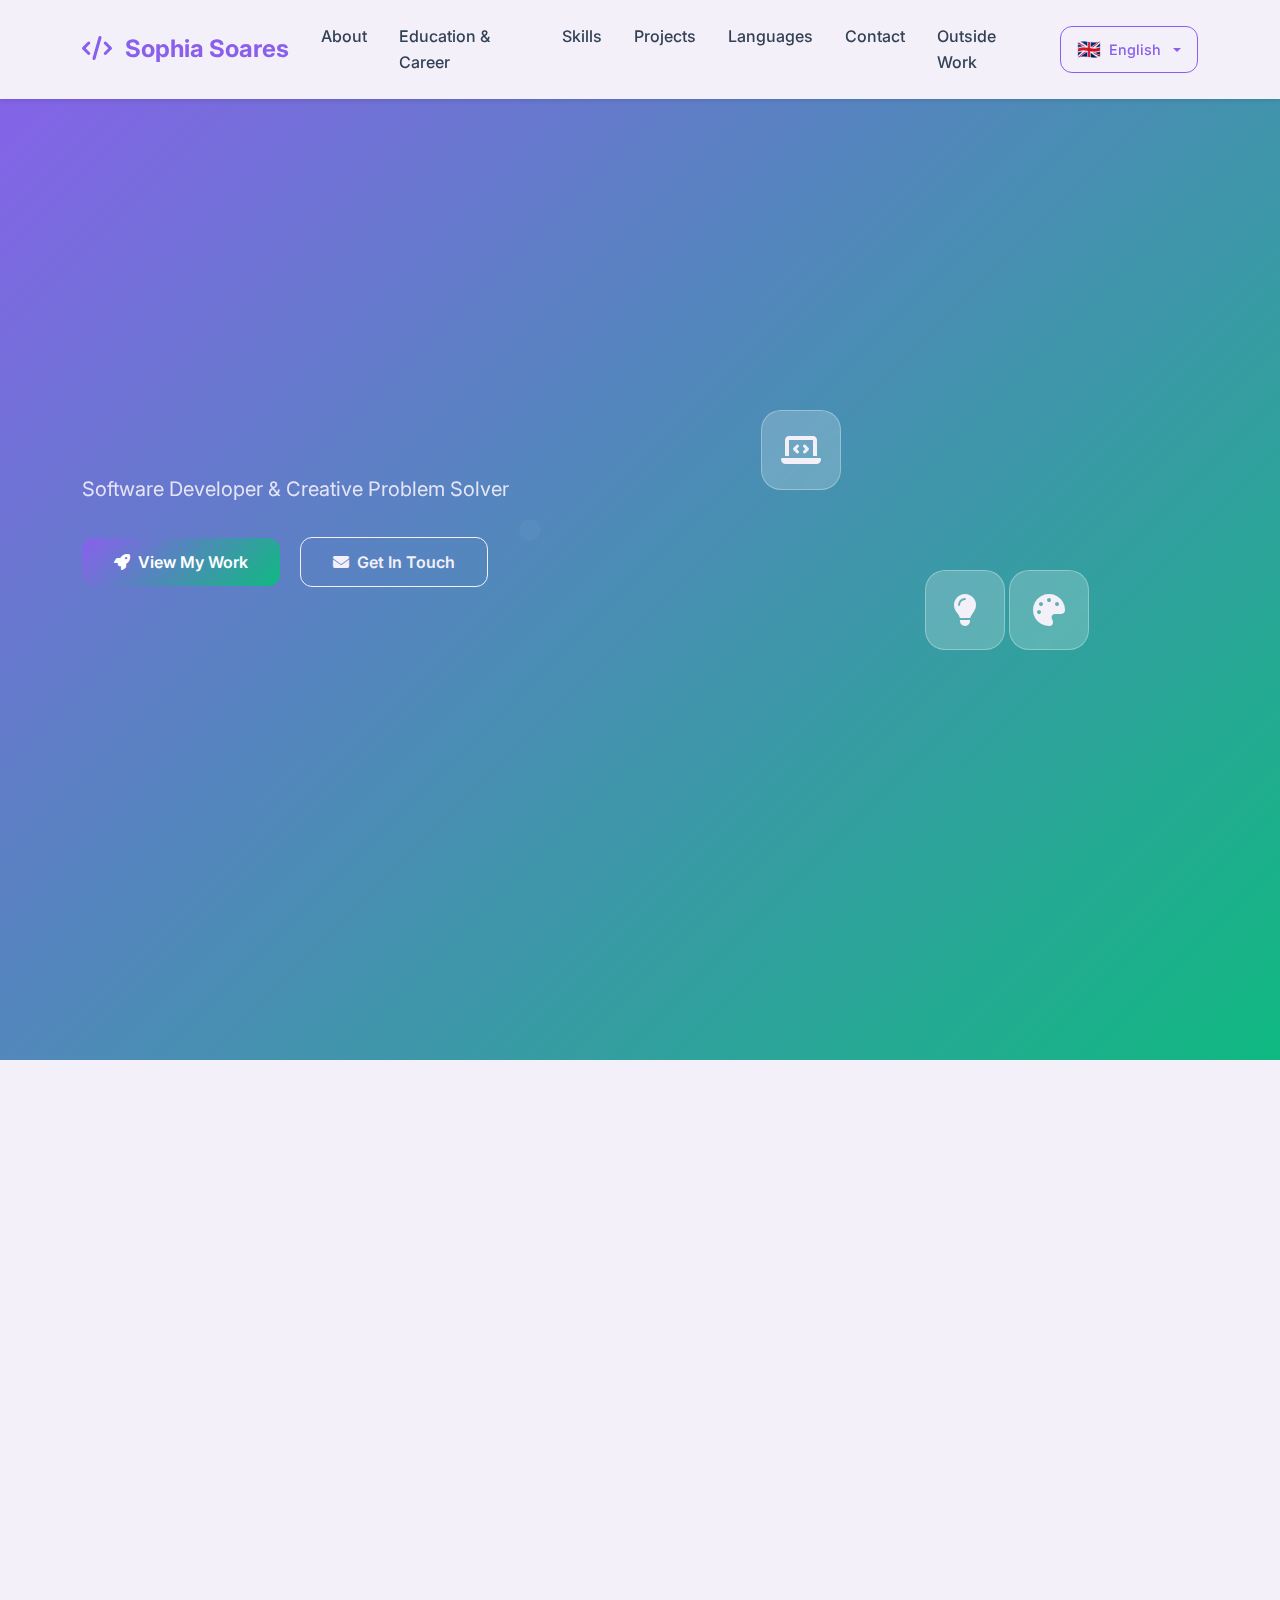
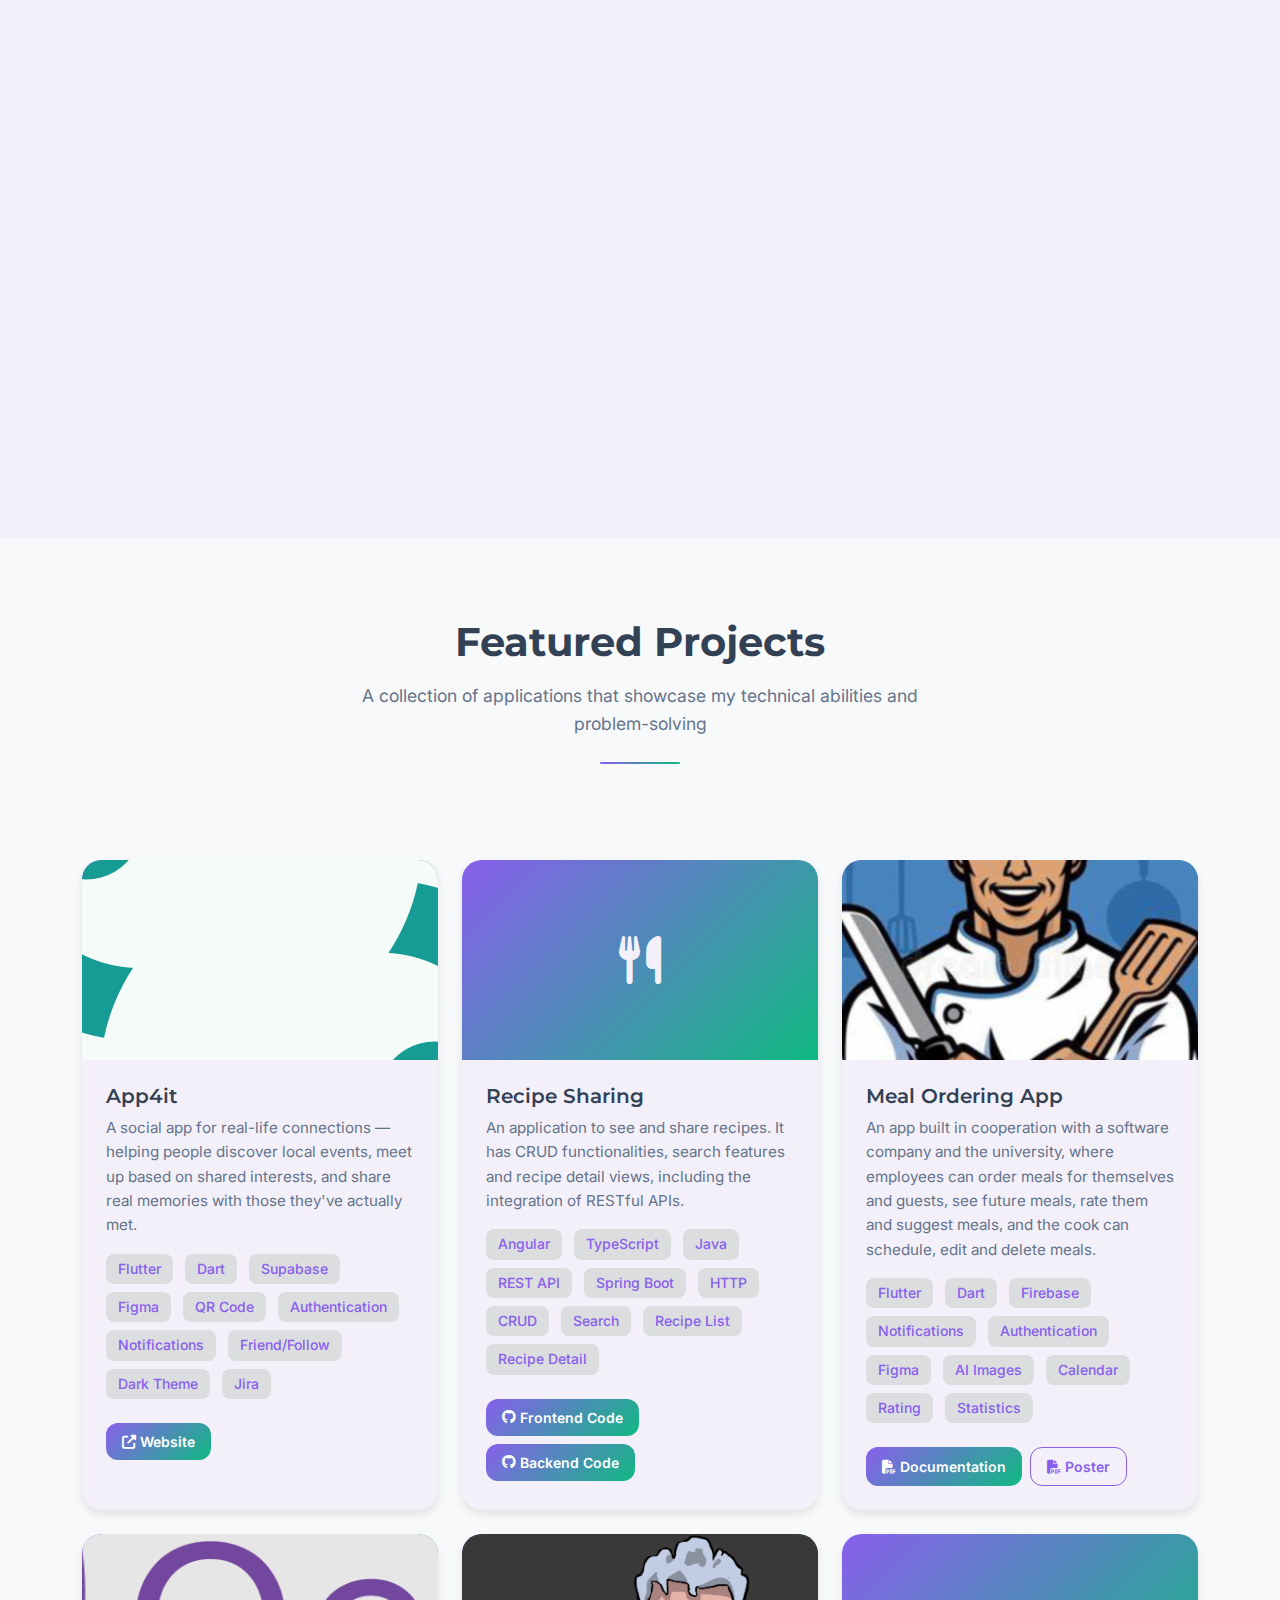
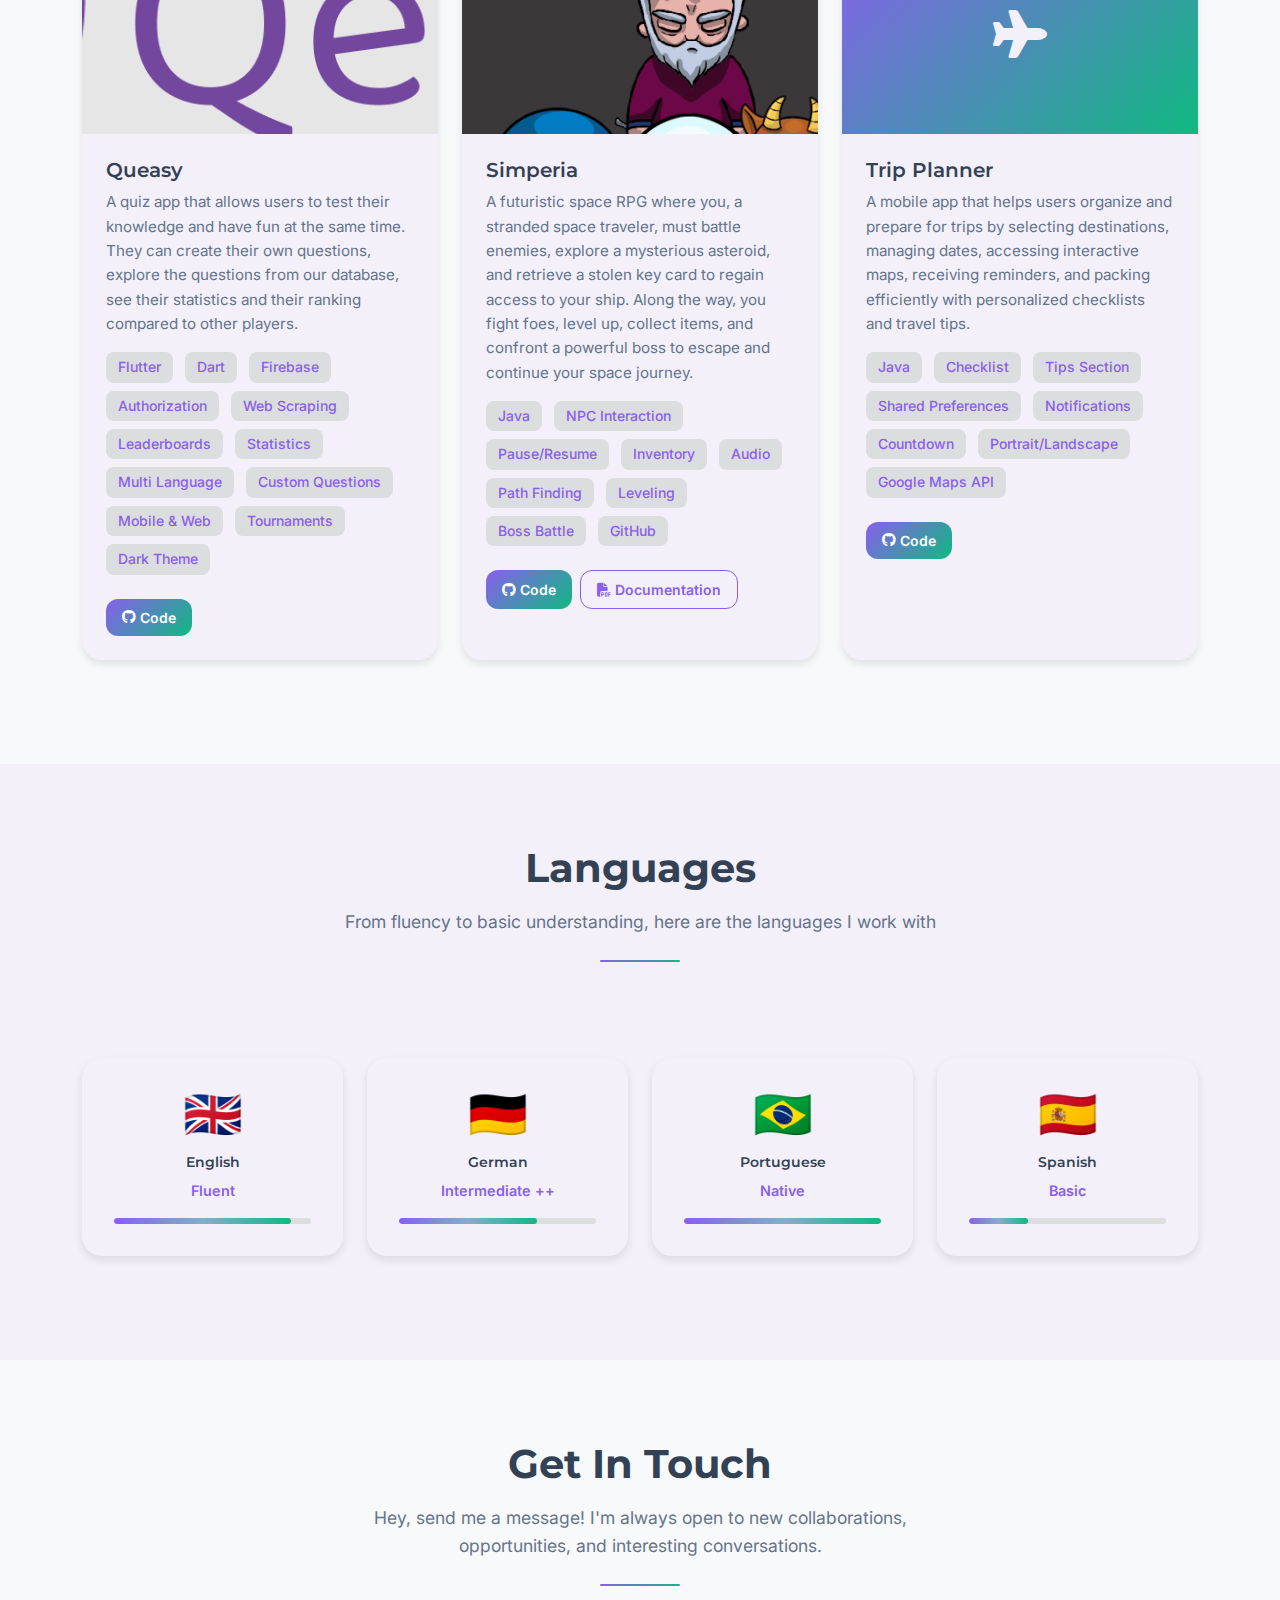
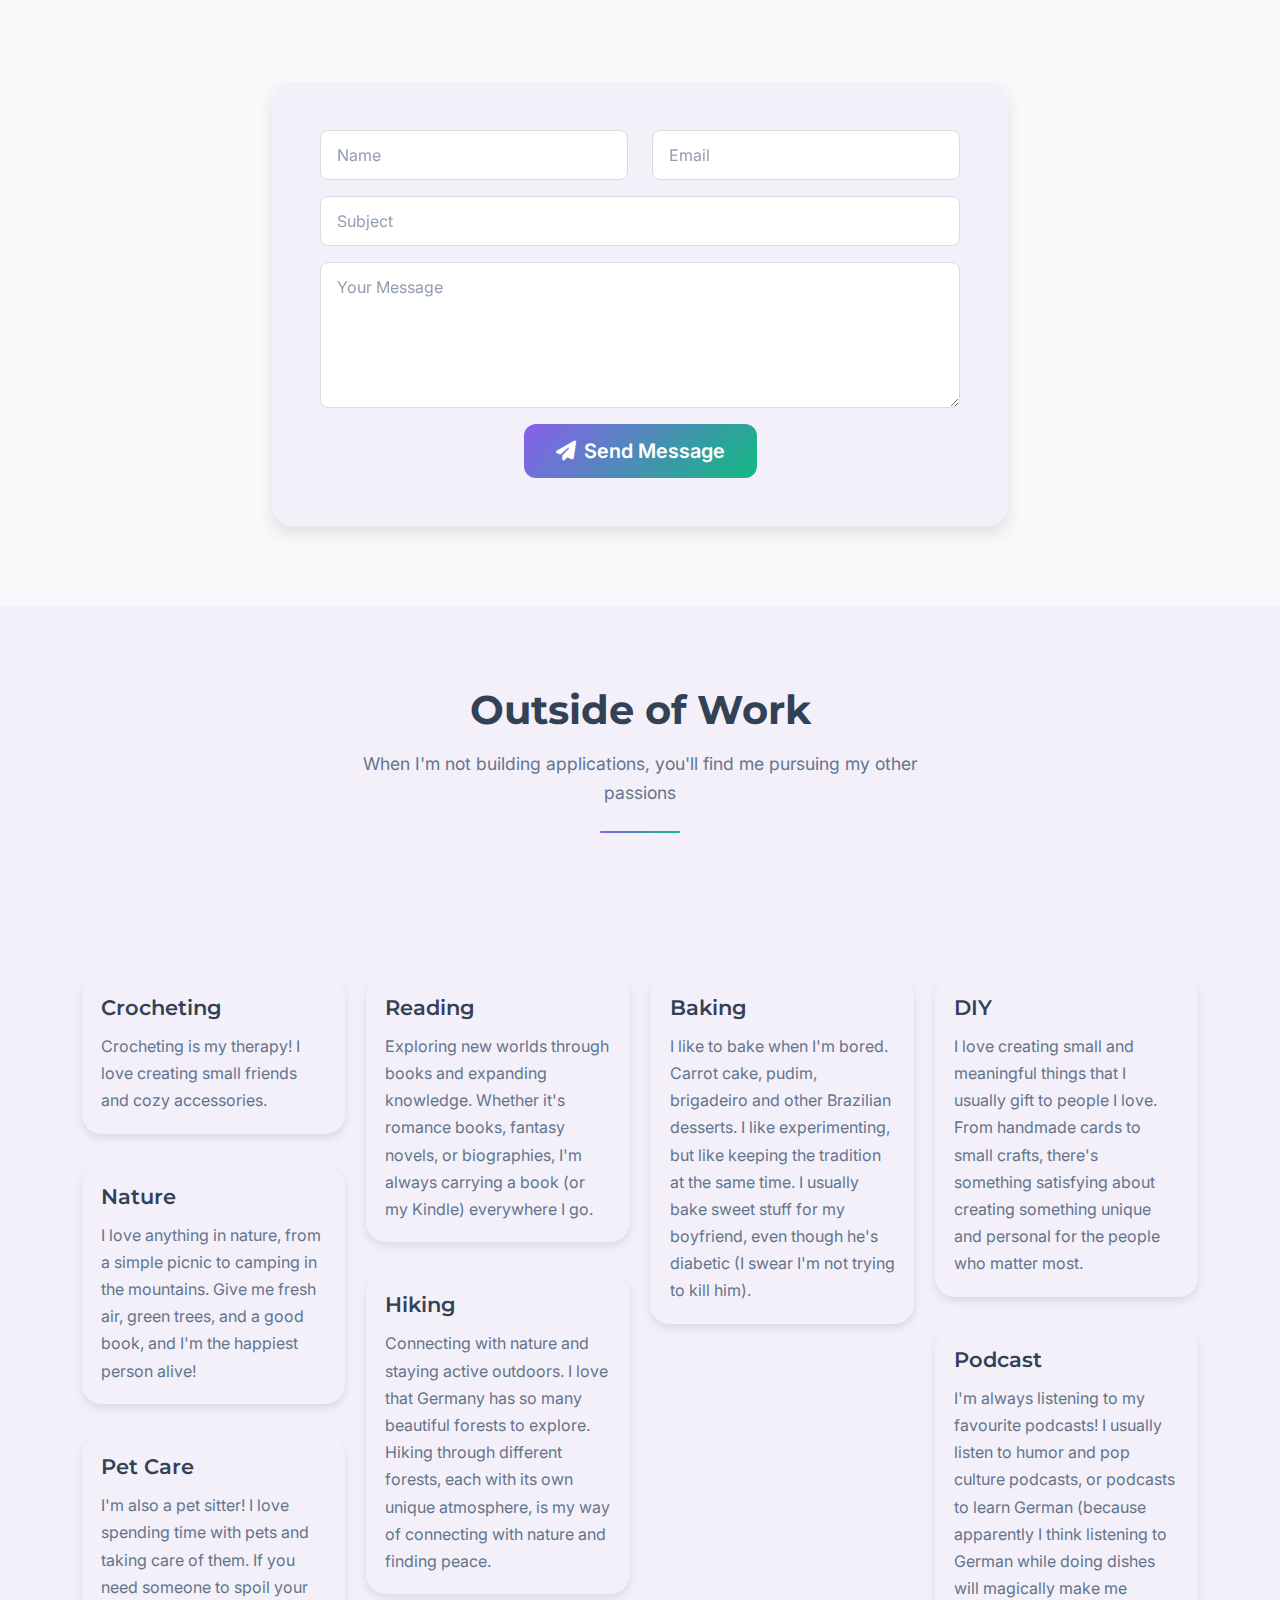
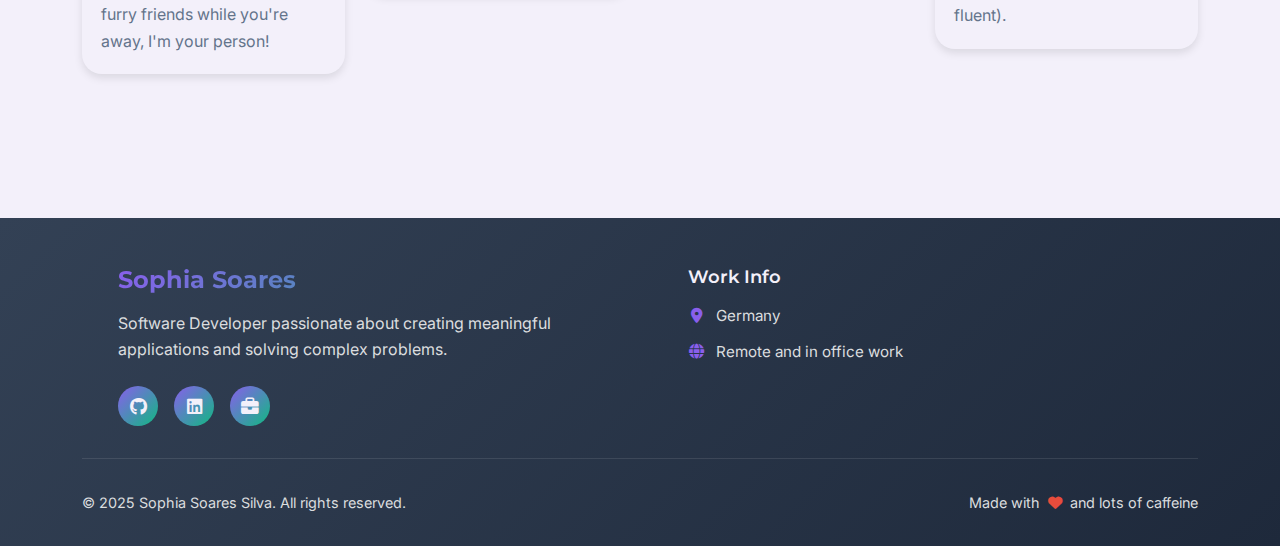
<file: index.html>
<!DOCTYPE html>
<html lang="en">
<head>
    <meta charset="UTF-8">
    <meta name="viewport" content="width=device-width, initial-scale=1.0">
    <title>Sophia Soares - Portfolio</title>
    
    <!-- Favicon -->
    <link rel="icon" type="image/svg+xml" href="favicon.svg">
    <link rel="icon" type="image/png" href="favicon.png">
    
    <!-- Bootstrap CSS -->
    <link href="https://cdn.jsdelivr.net/npm/bootstrap@5.3.0/dist/css/bootstrap.min.css" rel="stylesheet">
    
    <!-- FontAwesome -->
    <link rel="stylesheet" href="https://cdnjs.cloudflare.com/ajax/libs/font-awesome/6.4.0/css/all.min.css">
    
    <!-- Google Fonts -->
    <link href="https://fonts.googleapis.com/css2?family=Montserrat:wght@300;400;500;600;700&family=Inter:wght@300;400;500;600&display=swap" rel="stylesheet">
    
    <!-- Global CSS -->
    <link rel="stylesheet" href="styles/global.css">
    
    <!-- Component CSS -->
    <link rel="stylesheet" href="components/navigation/navigation.css">
    <link rel="stylesheet" href="components/hero/hero.css">
    <link rel="stylesheet" href="components/about/about.css">
    <link rel="stylesheet" href="components/skills/skills.css">
    <link rel="stylesheet" href="components/education-career/education-career.css">
    <link rel="stylesheet" href="components/projects/projects.css">
    <link rel="stylesheet" href="components/languages/languages.css">
    <link rel="stylesheet" href="components/contact/contact.css">
    <link rel="stylesheet" href="components/outside-work/outside-work.css">
    <link rel="stylesheet" href="components/footer/footer.css">
</head>
<body>
    <!-- Navigation Component -->
    <div id="navigation-component"></div>

    <!-- Hero Section Component -->
    <div id="hero-component"></div>

    <!-- About Section Component -->
    <div id="about-component"></div>

    <!-- Education & Career Section Component -->
    <div id="education-career-component"></div>

    <!-- Skills Section Component -->
    <div id="skills-component"></div>

    <!-- Projects Section Component -->
    <div id="projects-component"></div>

    <!-- Languages Section Component -->
    <div id="languages-component"></div>

    <!-- Contact Section Component -->
    <div id="contact-component"></div>

    <!-- Outside Work Section Component -->
    <div id="outside-work-component"></div>

    <!-- Footer Component -->
    <div id="footer-component"></div>

    <!-- Bootstrap JS -->
    <script src="https://cdn.jsdelivr.net/npm/bootstrap@5.3.0/dist/js/bootstrap.bundle.min.js"></script>
    
    <!-- Translations -->
    <script src="js/translations.js"></script>
    
    <!-- Component JavaScript -->
    <script src="components/navigation/navigation.js"></script>
    <script src="components/hero/hero.js"></script>
    <script src="components/about/about.js"></script>
    <script src="components/skills/skills.js"></script>
    <script src="components/education-career/education-career.js"></script>
    <script src="components/projects/projects.js"></script>
    <script src="components/languages/languages.js"></script>
    <script src="components/contact/contact.js"></script>
    <script src="components/outside-work/outside-work.js"></script>
    
    <!-- Main App JavaScript -->
    <script src="js/app.js"></script>
</body>
</html>
</file>
<file: styles/global.css>
/* Global CSS Variables */
:root {
    /* Colors */
    --primary-color: #895fec; /* Lavender */
    --secondary-color: #10B981; /* Green */
    --primary-light: #A78BFA;
    --secondary-light: #34D399;
    --primary-dark: #7C3AED;
    --secondary-dark: #059669;
    
    /* Neutral Colors */
    --white: #f3f0fa;
    --light-gray: #dbdddf;
    --gray: #64748B;
    --dark-gray: #334155;
    --black: #1E293B;
    
    /* Typography */
    --font-heading: 'Montserrat', sans-serif;
    --font-body: 'Inter', sans-serif;
    
    /* Spacing */
    --section-padding: 80px 0;
    --container-padding: 0 15px;
    
    /* Border Radius */
    --border-radius-sm: 8px;
    --border-radius-md: 12px;
    --border-radius-lg: 20px;
    --border-radius-xl: 30px;
    
    /* Shadows */
    --shadow-sm: 0 2px 4px rgba(0, 0, 0, 0.1);
    --shadow-md: 0 4px 8px rgba(0, 0, 0, 0.1);
    --shadow-lg: 0 8px 16px rgba(0, 0, 0, 0.1);
    --shadow-xl: 0 12px 24px rgba(0, 0, 0, 0.1);
    
    /* Border Width */
    --border-width-sm: 1px;
    --border-width-md: 2px;
    --border-width-lg: 3px;
    
    /* Transitions */
    --transition-fast: 0.2s ease;
    --transition-normal: 0.3s ease;
    --transition-slow: 0.5s ease;
}

/* Reset and Base Styles */
* {
    margin: 0;
    padding: 0;
    box-sizing: border-box;
}

body {
    font-family: var(--font-body);
    line-height: 1.6;
    color: var(--dark-gray);
    background-color: var(--white);
    overflow-x: hidden;
}

/* Typography */
h1, h2, h3, h4, h5, h6 {
    font-family: var(--font-heading);
    font-weight: 600;
    line-height: 1.2;
}

/* Common Section Styles */
.section {
    padding: var(--section-padding);
}

.section-title {
    font-size: 2.5rem;
    font-weight: 700;
    margin-bottom: 1rem;
    color: var(--dark-gray);
}

.section-subtitle {
    font-size: 1.1rem;
    font-weight: 400;
    color: var(--gray);
    margin-bottom: 1.5rem;
    max-width: 600px;
    margin-left: auto;
    margin-right: auto;
    line-height: 1.6;
}

.section-divider {
    width: 80px;
    height: var(--border-width-md);
    background: linear-gradient(90deg, var(--primary-color), var(--secondary-color));
    margin: 0 auto 3rem;
    border-radius: var(--border-width-md);
}

.bg-light {
    background-color: var(--light-gray);
}

/* Common Button Styles */
.btn-primary {
    background: linear-gradient(135deg, var(--primary-color), var(--secondary-color));
    border: none;
    border-radius: var(--border-radius-md);
    font-weight: 600;
    transition: var(--transition-normal);
}

.btn-primary:hover {
    transform: translateY(-2px);
    box-shadow: var(--shadow-lg);
}

.btn-outline-primary {
    border-color: var(--primary-color);
    color: var(--primary-color);
    border-radius: var(--border-radius-md);
    font-weight: 600;
    transition: var(--transition-normal);
}

.btn-outline-primary:hover {
    background: var(--primary-color);
    border-color: var(--primary-color);
    transform: translateY(-2px);
    box-shadow: var(--shadow-lg);
}

/* Common Card Styles */
.card-base {
    background: var(--white);
    border-radius: var(--border-radius-lg);
    box-shadow: var(--shadow-md);
    transition: var(--transition-normal);
}

.card-base:hover {
    transform: translateY(-5px);
    box-shadow: var(--shadow-lg);
}

/* Common Animation Classes */
.fade-in {
    opacity: 0;
    transform: translateY(30px);
    transition: var(--transition-slow);
}

.fade-in.visible {
    opacity: 1;
    transform: translateY(0);
}

/* Animations */
@keyframes float {
    0%, 100% {
        transform: translateY(0px);
    }
    50% {
        transform: translateY(-20px);
    }
}

@keyframes fadeInUp {
    from {
        opacity: 0;
        transform: translateY(30px);
    }
    to {
        opacity: 1;
        transform: translateY(0);
    }
}

@keyframes pulse {
    0%, 100% {
        transform: scale(1);
    }
    50% {
        transform: scale(1.05);
    }
}

/* Responsive Design */
@media (max-width: 768px) {
    .section-title {
        font-size: 2rem;
    }
    
    .section-subtitle {
        font-size: 1rem;
        max-width: 500px;
    }
}

@media (max-width: 576px) {
    .section-title {
        font-size: 1.75rem;
    }
    
    .section-subtitle {
        font-size: 0.95rem;
        max-width: 100%;
        padding: 0 1rem;
    }
}

/* Smooth Scrolling */
html {
    scroll-behavior: smooth;
}
</file>
<file: components/navigation/navigation.css>
/* Navigation Styles */
.navbar {
    background: var(--white);
    backdrop-filter: blur(10px);
    box-shadow: var(--shadow-sm);
    transition: var(--transition-normal);
    padding: 1rem 0;
}

.navbar-brand {
    font-weight: 700;
    color: var(--primary-color) !important;
    font-size: 1.5rem;
}

.navbar-brand i {
    margin-right: 0.5rem;
}

.nav-link {
    color: var(--dark-gray) !important;
    font-weight: 500;
    margin: 0 0.5rem;
    transition: var(--transition-fast);
    position: relative;
}

.nav-link:hover {
    color: var(--primary-color) !important;
}

.nav-link::after {
    content: '';
    position: absolute;
    bottom: -5px;
    left: 50%;
    width: 0;
    height: 2px;
    background: var(--primary-color);
    transition: var(--transition-fast);
    transform: translateX(-50%);
}

.nav-link:hover::after {
    width: 100%;
}

.nav-link.active::after {
    width: 100%;
}

/* Language Dropdown Styles */
.language-dropdown {
    position: relative;
}

.language-dropdown .btn {
    display: flex;
    align-items: center;
    gap: 0.5rem;
    padding: 0.5rem 1rem;
    border-radius: var(--border-radius-md);
    font-weight: 500;
    transition: var(--transition-fast);
}

.language-dropdown .btn:hover {
    background: var(--primary-color);
    color: var(--white);
    border-color: var(--primary-color);
}

.current-flag,
.flag {
    font-size: 1.2rem;
}

.current-language,
.language-name {
    font-size: 0.9rem;
}

.dropdown-menu {
    border: none;
    box-shadow: var(--shadow-lg);
    border-radius: var(--border-radius-md);
    padding: 0.5rem 0;
    min-width: 150px;
}

.dropdown-item {
    display: flex;
    align-items: center;
    gap: 0.75rem;
    padding: 0.75rem 1rem;
    color: var(--gray);
    transition: var(--transition-fast);
}

.dropdown-item:hover {
    background: var(--light-gray);
}

.dropdown-item.active {
    background: var(--light-gray);
    color: var(--dark-gray);
}

.dropdown-item .flag {
    font-size: 1.1rem;
}

.dropdown-item .language-name {
    font-weight: 500;
}

/* Responsive Design */
@media (max-width: 768px) {
    .navbar-nav {
        margin-top: 1rem;
    }
    
    .nav-link {
        margin: 0.25rem 0;
        padding: 0.5rem 0;
    }
    
    .language-dropdown {
        margin-top: 1rem;
        margin-left: 0 !important;
    }
    
    .language-dropdown .btn {
        width: 100%;
        justify-content: center;
    }
}

@media (max-width: 576px) {
    .navbar-brand {
        font-size: 1.25rem;
    }
    
    .current-language,
    .language-name {
        font-size: 0.85rem;
    }
}
</file>
<file: components/hero/hero.css>
/* Hero Section Styles */
.hero-section {
    background: linear-gradient(135deg, var(--primary-color) 0%, var(--secondary-color) 100%);
    color: var(--white);
    padding: var(--section-padding);
    position: relative;
    overflow: hidden;
    min-height: 100vh;
    display: flex;
    align-items: center;
}

.hero-section::before {
    content: '';
    position: absolute;
    top: 0;
    left: 0;
    right: 0;
    bottom: 0;
    background: url('data:image/svg+xml,<svg xmlns="http://www.w3.org/2000/svg" viewBox="0 0 100 100"><defs><pattern id="grain" width="100" height="100" patternUnits="userSpaceOnUse"><circle cx="50" cy="50" r="1" fill="white" opacity="0.1"/></pattern></defs><rect width="100" height="100" fill="url(%23grain)"/></svg>');
    opacity: 0.3;
}

.hero-content {
    position: relative;
    z-index: 2;
}

.hero-title {
    font-size: 3.2rem;
    font-weight: 700;
    margin-bottom: 1rem;
    animation: fadeInUp 1s ease;
    line-height: 1.1;
}

.hero-subtitle {
    font-size: 1.25rem;
    margin-bottom: 2rem;
    opacity: 0.9;
    animation: fadeInUp 1s ease 0.2s both;
    line-height: 1.6;
}

.hero-buttons {
    animation: fadeInUp 1s ease 0.4s both;
}

.hero-buttons .btn {
    margin-right: 1rem;
    margin-bottom: 1rem;
    border-radius: var(--border-radius-md);
    font-weight: 600;
    font-size: 1rem;
    padding: 0.75rem 2rem;
    transition: var(--transition-normal);
    text-decoration: none;
    display: inline-flex;
    align-items: center;
    gap: 0.5rem;
    white-space: nowrap;
}

.hero-buttons .btn-outline-primary {
    color: var(--white);
    border-color: var(--white);
    background: transparent;
}

.hero-buttons .btn-outline-primary:hover {
    color: var(--primary-color);
    background: var(--white);
    border-color: var(--white);
}

.hero-buttons .btn:hover {
    transform: translateY(-2px);
    box-shadow: var(--shadow-lg);
    text-decoration: none;
}

.hero-image {
    position: relative;
    height: 400px;
    display: flex;
    align-items: center;
    justify-content: center;
}

.floating-card {
    position: absolute;
    width: 80px;
    height: 80px;
    background: rgba(255, 255, 255, 0.2);
    border-radius: var(--border-radius-lg);
    display: flex;
    align-items: center;
    justify-content: center;
    font-size: 2rem;
    color: var(--white);
    backdrop-filter: blur(10px);
    animation: float 3s ease-in-out infinite;
    border: 1px solid rgba(255, 255, 255, 0.3);
}

.floating-card:nth-child(1) {
    top: 20%;
    left: 20%;
    animation-delay: 0s;
}

.floating-card:nth-child(2) {
    top: 60%;
    right: 20%;
    animation-delay: 1s;
}

.floating-card:nth-child(3) {
    bottom: 20%;
    left: 50%;
    animation-delay: 2s;
}

/* Responsive Design */
@media (max-width: 768px) {
    .hero-section .row {
        align-items: flex-start !important;
        min-height: auto !important;
    }
    
    .hero-section {
        padding-top: 2rem;
        padding-bottom: 2rem;
    }
    
    .hero-title {
        font-size: 2.5rem;
    }
    
    .hero-subtitle {
        font-size: 1.1rem;
    }
    
    .hero-buttons .btn {
        font-size: 0.9rem;
        padding: 0.6rem 1.5rem;
    }
    
    .floating-card {
        width: 60px;
        height: 60px;
        font-size: 1.5rem;
    }
}

@media (max-width: 576px) {
    .hero-section .row {
        align-items: flex-start !important;
        min-height: auto !important;
    }
    
    .hero-section {
        padding-top: 1.5rem;
        padding-bottom: 1.5rem;
        min-height: auto;
    }
    
    .hero-title {
        font-size: 2rem;
    }
    
    .hero-buttons .btn {
        display: block;
        width: 100%;
        margin-bottom: 0.5rem;
        justify-content: center;
        white-space: normal;
        font-size: 0.85rem;
        padding: 0.5rem 1rem;
    }
    
    .hero-image {
<<<<<<< HEAD
        height: 200px;
        margin-top: 0.5rem;
    }
    
    /* Move lightbulb icon to the left on mobile */
    .floating-card:nth-child(3) {
        left: 45% !important;
=======
        height: 250px;
        margin-top: 1rem;
>>>>>>> 903c48d2cb51321fa62be8da6dc5e955eccd0530
    }
}
</file>
<file: components/about/about.css>
/* About Section Styles */
.about-image {
    text-align: center;
    margin-bottom: 2rem;
}

.image-container {
    width: 300px;
    height: 300px;
    margin: 0 auto;
    position: relative;
    border-radius: 50%;
    overflow: hidden;
    box-shadow: var(--shadow-lg);
    animation: pulse 2s ease-in-out infinite;
}

.profile-image {
    width: 100%;
    height: 100%;
    object-fit: cover;
    object-position: center;
    transition: var(--transition-normal);
}

.image-container:hover .profile-image {
    transform: scale(1.05);
}

.about-subtitle {
    font-size: 1.5rem;
    color: var(--primary-color);
    margin-bottom: 1rem;
    font-weight: 600;
}

.about-text {
    font-size: 1.1rem;
    line-height: 1.8;
    margin-bottom: 2rem;
    color: var(--gray);
}

.about-traits {
    display: grid;
    grid-template-columns: repeat(auto-fit, minmax(250px, 1fr));
    gap: 1rem;
    margin-top: 2rem;
}

.trait-item {
    display: flex;
    align-items: center;
    gap: 1rem;
    padding: 1.5rem 2rem;
    background: var(--white);
    border-radius: var(--border-radius-lg);
    box-shadow: var(--shadow-sm);
    transition: var(--transition-normal);
    position: relative;
    overflow: hidden;
    border: 2px solid var(--light-gray);
}

.trait-item::after {
    content: '';
    position: absolute;
    top: 0;
    left: -100%;
    width: 100%;
    height: 100%;
    background: linear-gradient(90deg, transparent, rgba(255, 255, 255, 0.4), transparent);
    transition: var(--transition-normal);
}

.trait-item:hover::after {
    left: 100%;
}

.trait-item:hover {
    transform: translateY(-3px) scale(1.02);
    box-shadow: var(--shadow-lg);
    border-color: var(--primary-color);
}

.trait-item i {
    font-size: 1.5rem;
    background: linear-gradient(135deg, var(--primary-color), var(--secondary-color));
    -webkit-background-clip: text;
    -webkit-text-fill-color: transparent;
    background-clip: text;
    transition: var(--transition-normal);
}

.trait-item:hover i {
    background: linear-gradient(135deg, var(--primary-dark), var(--secondary-dark));
    -webkit-background-clip: text;
    -webkit-text-fill-color: transparent;
    background-clip: text;
    transform: scale(1.1);
}

.trait-text {
    font-weight: 600;
    font-size: 1rem;
    color: var(--dark-gray);
    transition: var(--transition-normal);
}

.trait-item:hover .trait-text {
    color: var(--dark-gray);
}

/* Responsive Design */
@media (max-width: 768px) {
    .image-container {
        width: 250px;
        height: 250px;
    }
    
    .about-traits {
        grid-template-columns: repeat(auto-fit, minmax(220px, 1fr));
        gap: 1rem;
    }
    
    .trait-item {
        padding: 1.25rem 1.5rem;
    }
    
    .trait-text {
        font-size: 0.9rem;
    }
    
    .trait-item i {
        font-size: 1.25rem;
    }
}

@media (max-width: 576px) {
    .image-container {
        width: 200px;
        height: 200px;
    }
    
    .about-subtitle {
        font-size: 1.25rem;
    }
    
    .about-text {
        font-size: 1rem;
    }
    
    .about-traits {
        grid-template-columns: 1fr;
        gap: 0.75rem;
    }
    
    .trait-item {
        padding: 1rem 1.25rem;
    }
    
    .trait-text {
        font-size: 0.85rem;
    }
    
    .trait-item i {
        font-size: 1.1rem;
    }
}
</file>
<file: components/skills/skills.css>
/* Skills Section Styles */
.skill-category {
    background: var(--white);
    padding: 2rem;
    border-radius: var(--border-radius-lg);
    box-shadow: var(--shadow-md);
    height: 100%;
    transition: var(--transition-normal);
}

.skill-category:hover {
    transform: translateY(-5px);
    box-shadow: var(--shadow-lg);
}

.skill-category-title {
    color: var(--primary-color);
    margin-bottom: 1.5rem;
    font-size: 1.25rem;
    display: flex;
    align-items: center;
    gap: 0.5rem;
    font-weight: 600;
}

.skill-category-title i {
    font-size: 1.5rem;
}

.skill-item {
    margin-bottom: 1.5rem;
}

.skill-item:last-child {
    margin-bottom: 0;
}

.skill-name {
    display: block;
    margin-bottom: 0.5rem;
    font-weight: 500;
    color: var(--dark-gray);
    font-size: 0.95rem;
}

.skill-bar {
    height: 8px;
    background: var(--light-gray);
    border-radius: var(--border-radius-sm);
    overflow: hidden;
    position: relative;
}

.skill-progress {
    height: 100%;
    background: linear-gradient(90deg, var(--primary-color), var(--secondary-color));
    border-radius: var(--border-radius-sm);
    transition: var(--transition-slow);
    width: 0;
    position: relative;
}

.skill-progress::after {
    content: '';
    position: absolute;
    top: 0;
    left: 0;
    right: 0;
    bottom: 0;
    background: linear-gradient(90deg, transparent, rgba(255, 255, 255, 0.3), transparent);
    animation: shimmer 2s infinite;
}

@keyframes shimmer {
    0% {
        transform: translateX(-100%);
    }
    100% {
        transform: translateX(100%);
    }
}

/* Responsive Design */
@media (max-width: 768px) {
    .skill-category {
        padding: 1.5rem;
    }
    
    .skill-category-title {
        font-size: 1.1rem;
    }
    
    .skill-category-title i {
        font-size: 1.25rem;
    }
}

@media (max-width: 576px) {
    .skill-category {
        padding: 1rem;
    }
    
    .skill-item {
        margin-bottom: 1rem;
    }
}
</file>
<file: components/education-career/education-career.css>
/* Education & Career Section Styles */
.timeline-card {
    background: var(--white);
    padding: 2rem;
    border-radius: var(--border-radius-lg);
    box-shadow: var(--shadow-md);
    margin-bottom: 2rem;
    transition: var(--transition-normal);
    height: 100%;
}

.timeline-card:hover {
    transform: translateY(-5px);
    box-shadow: var(--shadow-lg);
}

.timeline-title {
    font-size: 1.5rem;
    color: var(--primary-color);
    margin-bottom: 2rem;
    text-align: center;
    font-weight: 600;
}

.timeline {
    position: relative;
}

.timeline::before {
    content: '';
    position: absolute;
    left: 20px;
    top: 0;
    bottom: 0;
    width: var(--border-width-md);
    background: linear-gradient(to bottom, var(--primary-color), var(--secondary-color));
    border-radius: var(--border-width-md);
}

.timeline-item {
    position: relative;
    padding-left: 60px;
    margin-bottom: 2rem;
}

.timeline-item:last-child {
    margin-bottom: 0;
}

.timeline-icon {
    position: absolute;
    left: 0;
    top: 0;
    width: 40px;
    height: 40px;
    background: var(--white);
    border: var(--border-width-md) solid var(--primary-color);
    border-radius: 50%;
    display: flex;
    align-items: center;
    justify-content: center;
    color: var(--primary-color);
    font-size: 1rem;
    z-index: 2;
    transition: var(--transition-normal);
}

.timeline-item:hover .timeline-icon {
    background: var(--primary-color);
    color: var(--white);
    transform: scale(1.1);
}

.timeline-content h4 {
    color: var(--dark-gray);
    margin-bottom: 0.5rem;
    font-weight: 600;
}

.timeline-date {
    color: var(--primary-color);
    font-weight: 600;
    margin-bottom: 0.5rem;
    font-size: 0.9rem;
}

.timeline-institution {
    color: var(--primary-dark);
    font-weight: 500;
    margin-bottom: 0.25rem;
    font-size: 0.85rem;
    font-style: italic;
}

.timeline-role {
    color: var(--dark-gray-color);
    font-weight: 500;
    margin-bottom: 0.25rem;
    font-size: 0.8rem;
    text-transform: uppercase;
    letter-spacing: 0.5px;
}

.tech-chips {
    display: flex;
    flex-wrap: wrap;
    gap: 0.5rem;
    margin-top: 0.75rem;
}

.tech-chip {
    background: linear-gradient(135deg, var(--primary-color), var(--secondary-color));
    color: var(--white);
    padding: 0.25rem 0.75rem;
    border-radius: var(--border-radius-sm);
    font-size: 0.75rem;
    font-weight: 500;
    transition: var(--transition-normal);
}

.tech-chip:hover {
    transform: translateY(-1px);
    box-shadow: var(--shadow-sm);
}

.timeline-description {
    color: var(--gray);
    line-height: 1.6;
    font-size: 0.95rem;
}

/* Responsive Design */
@media (max-width: 768px) {
    .timeline-card {
        padding: 1.5rem;
        margin-bottom: 2rem;
    }
    
    .timeline-title {
        font-size: 1.25rem;
    }
    
    .timeline-item {
        padding-left: 50px;
    }
    
    .timeline-icon {
        width: 35px;
        height: 35px;
        font-size: 0.875rem;
    }
}

@media (max-width: 576px) {
    .timeline-card {
        padding: 1rem;
        margin-bottom: 2.5rem;
    }
    
    .timeline-title {
        font-size: 1.1rem;
    }
    
    .timeline-content h4 {
        font-size: 1rem;
    }
    
    .timeline-description {
        font-size: 0.9rem;
    }
}
</file>
<file: components/projects/projects.css>
/* Projects Section Styles */
.project-card {
    background: var(--white);
    border-radius: var(--border-radius-lg);
    overflow: hidden;
    box-shadow: var(--shadow-md);
    transition: var(--transition-normal);
    height: 100%;
}

.project-card:hover {
    transform: translateY(-10px);
    box-shadow: var(--shadow-xl);
}

.project-image {
    height: 200px;
    background: linear-gradient(135deg, var(--primary-color), var(--secondary-color));
    display: flex;
    align-items: center;
    justify-content: center;
    font-size: 3rem;
    color: var(--white);
    position: relative;
    overflow: hidden;
}

.project-image::before {
    content: '';
    position: absolute;
    top: 0;
    left: 0;
    right: 0;
    bottom: 0;
    background: linear-gradient(45deg, transparent, rgba(255, 255, 255, 0.1), transparent);
    transform: translateX(-100%);
    transition: var(--transition-normal);
}

.project-card:hover .project-image::before {
    transform: translateX(100%);
}

.project-content {
    padding: 1.5rem;
}

.project-title {
    color: var(--dark-gray);
    margin-bottom: 0.5rem;
    font-size: 1.25rem;
    font-weight: 600;
}

.project-description {
    color: var(--gray);
    margin-bottom: 1rem;
    line-height: 1.6;
    font-size: 0.95rem;
}

.project-tech {
    margin-bottom: 1rem;
}

.tech-tag {
    display: inline-block;
    background: var(--light-gray);
    color: var(--primary-color);
    padding: 0.25rem 0.75rem;
    border-radius: var(--border-radius-sm);
    font-size: 0.875rem;
    margin-right: 0.5rem;
    margin-bottom: 0.5rem;
    font-weight: 500;
    transition: var(--transition-fast);
}

.tech-tag:hover {
    background: var(--primary-color);
    color: var(--white);
    transform: translateY(-1px);
}

.project-links {
    display: flex;
    gap: 0.5rem;
    flex-wrap: wrap;
}

.project-links .btn {
    font-size: 0.875rem;
    padding: 0.5rem 1rem;
    display: inline-flex;
    align-items: center;
    gap: 0.25rem;
}

/* Responsive Design */
@media (max-width: 768px) {
    .project-image {
        height: 180px;
        font-size: 2.5rem;
    }
    
    .project-content {
        padding: 1.25rem;
    }
    
    .project-title {
        font-size: 1.1rem;
    }
    
    .project-description {
        font-size: 0.9rem;
    }
}

@media (max-width: 576px) {
    .project-image {
        height: 160px;
        font-size: 2rem;
    }
    
    .project-content {
        padding: 1rem;
    }
    
    .project-links {
        flex-direction: column;
    }
    
    .project-links .btn {
        width: 100%;
        justify-content: center;
    }
}
</file>
<file: components/languages/languages.css>
/* Languages Section Styles */
.language-card {
    background: var(--white);
    padding: 2rem;
    border-radius: var(--border-radius-lg);
    box-shadow: var(--shadow-md);
    text-align: center;
    transition: var(--transition-normal);
    height: 100%;
}

.language-card:hover {
    transform: translateY(-5px);
    box-shadow: var(--shadow-lg);
}

.language-icon {
    display: flex;
    align-items: center;
    justify-content: center;
    margin: 0 auto 1rem;
    transition: var(--transition-normal);
}

.flag-emoji {
    font-size: 3rem;
    line-height: 1;
}

.language-card:hover .language-icon {
    transform: scale(1.1);
}

.language-name {
    color: var(--dark-gray);
    margin-bottom: 0.5rem;
    font-weight: 600;
}

.language-level {
    color: var(--primary-color);
    font-weight: 600;
    margin-bottom: 1rem;
    font-size: 0.9rem;
}

.language-progress {
    height: 6px;
    background: var(--light-gray);
    border-radius: var(--border-radius-sm);
    overflow: hidden;
    position: relative;
}

.language-progress .progress-bar {
    height: 100%;
    background: linear-gradient(90deg, var(--primary-color), var(--secondary-color));
    border-radius: var(--border-radius-sm);
    transition: var(--transition-slow);
    width: 0;
    position: relative;
}

.language-progress .progress-bar::after {
    content: '';
    position: absolute;
    top: 0;
    left: 0;
    right: 0;
    bottom: 0;
    background: linear-gradient(90deg, transparent, rgba(255, 255, 255, 0.3), transparent);
    animation: shimmer 2s infinite;
}

@keyframes shimmer {
    0% {
        transform: translateX(-100%);
    }
    100% {
        transform: translateX(100%);
    }
}

/* Responsive Design */
@media (max-width: 768px) {
    .language-card {
        padding: 1.5rem;
    }
    
    .flag-emoji {
        font-size: 3rem;
    }
    
    .language-name {
        font-size: 1rem;
    }
}

@media (max-width: 576px) {
    .language-card {
        padding: 1.25rem;
    }
    
    .flag-emoji {
        font-size: 2.5rem;
    }
}
</file>
<file: components/contact/contact.css>
/* Contact Section Styles */
.contact-form {
    background: var(--white);
    padding: 3rem;
    border-radius: var(--border-radius-lg);
    box-shadow: var(--shadow-lg);
    transition: var(--transition-normal);
}

.contact-form:hover {
    transform: translateY(-5px);
    box-shadow: var(--shadow-xl);
}

.form-control {
    border: var(--border-width-sm) solid var(--light-gray);
    border-radius: var(--border-radius-sm);
    padding: 0.75rem 1rem;
    transition: var(--transition-fast);
    font-size: 1rem;
}

.form-control:focus {
    border-color: var(--primary-color);
    box-shadow: 0 0 0 0.2rem rgba(139, 92, 246, 0.25);
    outline: none;
}

.form-control::placeholder {
    color: var(--gray);
    opacity: 0.7;
}

textarea.form-control {
    resize: vertical;
    min-height: 120px;
}

.btn-primary {
    background: linear-gradient(135deg, var(--primary-color), var(--secondary-color));
    border: none;
    border-radius: var(--border-radius-md);
    font-weight: 600;
    transition: var(--transition-normal);
    display: inline-flex;
    align-items: center;
    gap: 0.5rem;
    padding: 0.75rem 2rem;
}

.btn-primary:hover {
    transform: translateY(-2px);
    box-shadow: var(--shadow-lg);
}

.btn-primary:focus {
    box-shadow: 0 0 0 0.2rem rgba(139, 92, 246, 0.25);
}

/* Form validation styles */
.form-control.is-invalid {
    border-color: #dc3545;
    box-shadow: 0 0 0 0.2rem rgba(220, 53, 69, 0.25);
}

.form-control.is-valid {
    border-color: var(--secondary-color);
    box-shadow: 0 0 0 0.2rem rgba(16, 185, 129, 0.25);
}

/* Responsive Design */
@media (max-width: 768px) {
    .contact-form {
        padding: 2rem;
    }
    
    .btn-primary {
        padding: 0.75rem 1.5rem;
        font-size: 0.95rem;
    }
}

@media (max-width: 576px) {
    .contact-form {
        padding: 1.5rem;
    }
    
    .form-control {
        font-size: 0.95rem;
        padding: 0.625rem 0.875rem;
    }
    
    .btn-primary {
        width: 100%;
        justify-content: center;
    }
}
</file>
<file: components/outside-work/outside-work.css>
/* Outside Work Section Styles */
.hobby-grid {
    column-count: 4;
    column-gap: 1.3rem;
    margin-top: 2rem;
    padding-top: 1rem;
    padding-bottom: 1rem;
}

.hobby-card {
    background: var(--white);
    border-radius: var(--border-radius-lg);
    box-shadow: var(--shadow-md);
    overflow: hidden;
    transition: var(--transition-normal);
    height: fit-content;
    display: flex;
    flex-direction: column;
    margin-bottom: 2rem;
    break-inside: avoid;
}

.hobby-card:hover {
    box-shadow: var(--shadow-xl);
}

.hobby-image {
    width: 100%;
    overflow: hidden;
    position: relative;
}

.hobby-image img {
    width: 100%;
    height: auto;
    object-fit: cover;
    transition: var(--transition-normal);
    display: block;
}

.hobby-content {
    padding: 1.2rem;
    flex-grow: 1;
    display: flex;
    flex-direction: column;
}

.hobby-title {
    color: var(--dark-gray);
    margin-bottom: 0.75rem;
    font-weight: 600;
    font-size: 1.3rem;
}

.hobby-description {
    color: var(--gray);
    line-height: 1.7;
    font-size: 1rem;
    margin: 0;
    flex-grow: 1;
}

/* Responsive Design */
@media (max-width: 1200px) {
    .hobby-grid {
        column-count: 2;
        column-gap: 1.5rem;
    }
}

@media (max-width: 768px) {
    .hobby-grid {
        column-count: 2;
        column-gap: 1.25rem;
    }
    
    .hobby-content {
        padding: 1rem;
    }
    
    .hobby-title {
        font-size: 1rem;
    }
    
    .hobby-description {
        font-size: 0.85rem;
    }
}

@media (max-width: 576px) {
    .hobby-grid {
        column-count: 1;
        column-gap: 1rem;
    }
    
    .hobby-content {
        padding: 0.875rem;
    }
    
    .hobby-title {
        font-size: 0.95rem;
    }
    
    .hobby-description {
        font-size: 0.8rem;
    }
}
</file>
<file: components/footer/footer.css>
/* Footer Styles */
.footer {
    background: linear-gradient(135deg, var(--dark-gray), var(--black));
    color: var(--white);
    padding: 3rem 0 2rem;
    margin-top: 3rem;
}

/* Adjust layout for two columns instead of three */
.footer .col-lg-4 {
    flex: 0 0 50%;
    max-width: 50%;
    padding-left: 3rem;
    padding-right: 3rem;
}

.footer-section {
    margin-bottom: 2rem;
}

.footer-title {
    font-size: 1.5rem;
    font-weight: 700;
    margin-bottom: 1rem;
    background: linear-gradient(135deg, var(--primary-color), var(--secondary-color));
    -webkit-background-clip: text;
    -webkit-text-fill-color: transparent;
    background-clip: text;
}

.footer-description {
    color: var(--light-gray);
    line-height: 1.6;
    margin-bottom: 1.5rem;
}

.social-links {
    display: flex;
    gap: 1rem;
}

.social-link {
    display: flex;
    align-items: center;
    justify-content: center;
    width: 40px;
    height: 40px;
    background: linear-gradient(135deg, var(--primary-color), var(--secondary-color));
    color: var(--white);
    border-radius: 50%;
    text-decoration: none;
    transition: var(--transition-normal);
    font-size: 1.1rem;
}

.social-link:hover {
    transform: translateY(-3px);
    box-shadow: var(--shadow-lg);
    color: var(--white);
    text-decoration: none;
}

.footer-subtitle {
    font-size: 1.1rem;
    font-weight: 600;
    margin-bottom: 1rem;
    color: var(--white);
}

.footer-links {
    list-style: none;
    padding: 0;
    margin: 0;
}

.footer-links li {
    margin-bottom: 0.5rem;
}

.footer-links a {
    color: var(--light-gray);
    text-decoration: none;
    transition: var(--transition-normal);
    font-size: 0.95rem;
}

.footer-links a:hover {
    color: var(--primary-color);
    text-decoration: none;
}

.work-info {
    display: flex;
    flex-direction: column;
    gap: 0.75rem;
}

.work-item {
    display: flex;
    align-items: center;
    gap: 0.75rem;
    color: var(--light-gray);
    font-size: 0.95rem;
}

.work-item i {
    color: var(--primary-color);
    width: 16px;
    text-align: center;
}

.footer-bottom {
    border-top: 1px solid rgba(255, 255, 255, 0.1);
    padding-top: 2rem;
}

.copyright {
    color: var(--light-gray);
    font-size: 0.9rem;
    margin: 0;
}

.made-with {
    color: var(--light-gray);
    font-size: 0.9rem;
    margin: 0;
}

.made-with i {
    color: #e74c3c;
    margin: 0 0.25rem;
}

/* Responsive Design */
@media (max-width: 768px) {
    .footer {
        padding: 3rem 0 1.5rem;
    }
    
    .footer-section {
        text-align: center;
        margin-bottom: 2rem;
    }
    
    .social-links {
        justify-content: center;
    }
    
    .contact-info {
        align-items: center;
    }
    
    .footer-bottom {
        text-align: center;
    }
    
    .copyright, .made-with {
        margin-bottom: 0.5rem;
    }

    /* Stack footer columns vertically */
    .footer .row {
        flex-direction: column !important;
        padding-left: 1.5rem;
        padding-right: 1.5rem;
    }

    .footer .col-lg-4 {
        max-width: 100%;
        flex: 0 0 100%;
        padding-left: 0;
        padding-right: 0;
        margin-bottom: 2rem;
    }
    
    .footer .col-lg-4:last-child {
        margin-bottom: 0;
    }
}

@media (max-width: 576px) {
    .footer {
        padding: 2rem 0 1rem;
    }
    
    .footer-title {
        font-size: 1.25rem;
    }
    
    .footer-subtitle {
        font-size: 1rem;
    }
    
    .social-link {
        width: 35px;
        height: 35px;
        font-size: 1rem;
    }
}
</file>
